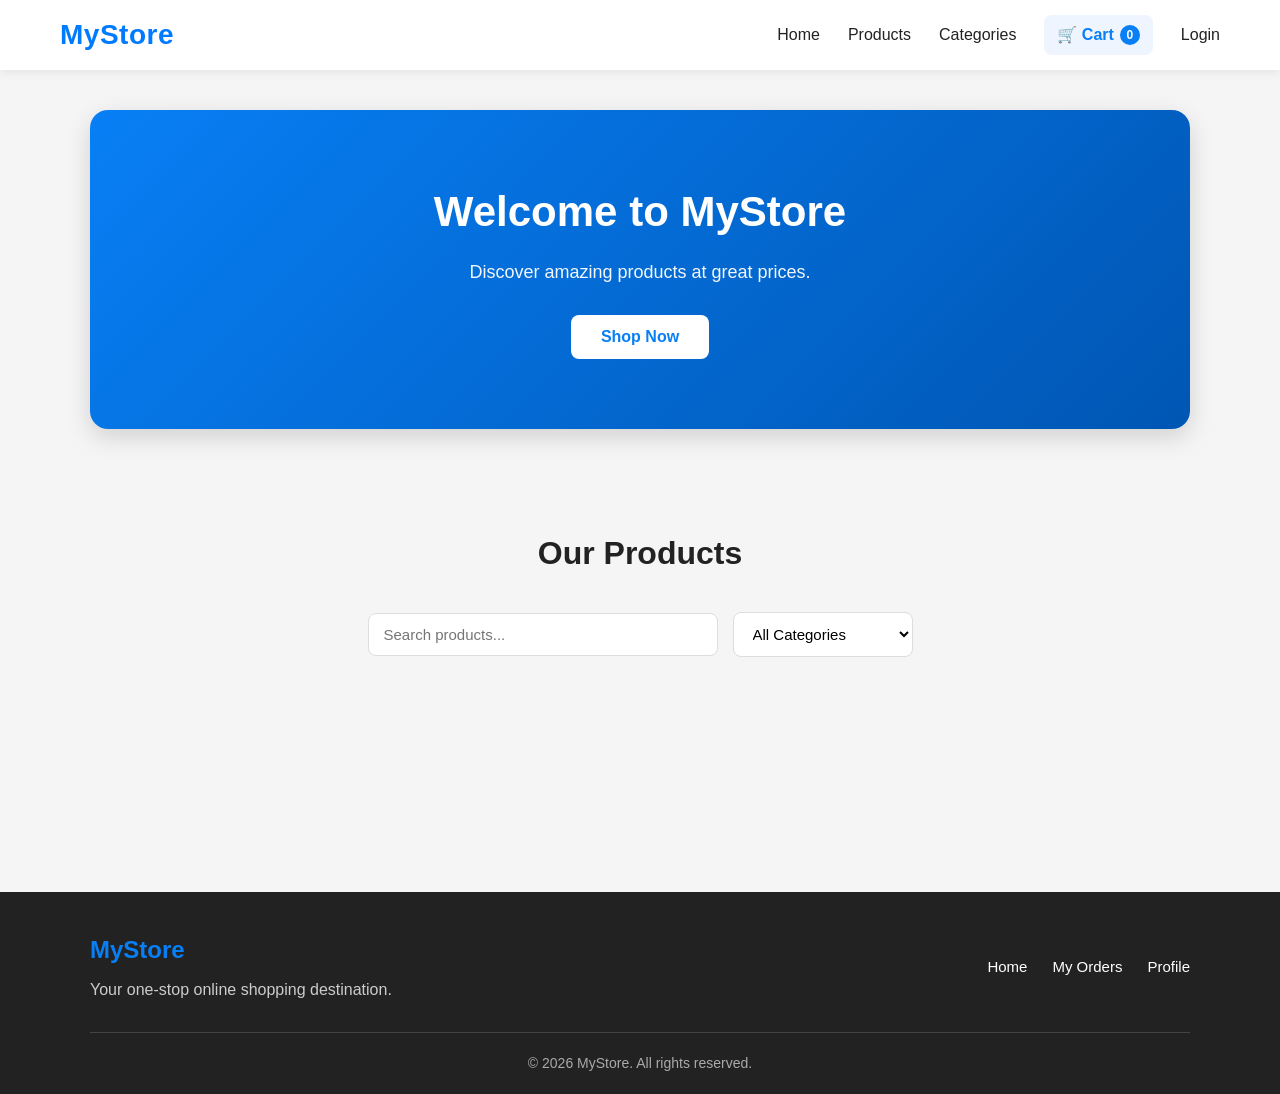
<file: frontend/index.html>
<!DOCTYPE html>
<html lang="en">

<head>
    <meta charset="UTF-8">
    <meta name="viewport" content="width=device-width, initial-scale=1.0">

    <title>My E-Commerce Store</title>

    <link rel="stylesheet" href="css/style.css">
    <link rel="icon" type="image/svg+xml" href="favicon.svg">
</head>

<body>

    <header class="navbar">

        <div class="logo">
            MyStore
        </div>

        <nav>
    <a href="index.html">Home</a>
    <a href="#products">Products</a>
    <a href="#products">Categories</a>

    <a href="cart.html" class="cart-link">
    🛒 Cart <span id="cart-count">0</span>
</a>

    <span id="user-menu">
        <a href="login.html">Login</a>
    </span>
</nav>

    </header>


    <main>

        <section class="hero">

            <h1>Welcome to MyStore</h1>

            <p>
                Discover amazing products at great prices.
            </p>

            <button onclick="document.getElementById('products').scrollIntoView({ behavior: 'smooth' })">
    Shop Now
</button>

        </section>


        <section class="products-section" id="products">

            <h2>Our Products</h2>

            <div class="product-controls">

                <input
                    type="text"
                    id="search-input"
                    placeholder="Search products..."
                >

                <select id="category-filter">
                    <option value="all">All Categories</option>
                </select>

            </div>

            <div id="product-container" class="product-container">

                <!-- Products will appear here using JavaScript -->

            </div>

        </section>

    </main>

<footer class="site-footer">
    <div class="footer-content">
        <div class="footer-brand">
            <h2>MyStore</h2>
            <p>Your one-stop online shopping destination.</p>
        </div>

        <div class="footer-links">
            <a href="index.html">Home</a>
            <a href="orders.html">My Orders</a>
            <a href="profile.html">Profile</a>
        </div>
    </div>

    <div class="footer-bottom">
        <p>&copy; 2026 MyStore. All rights reserved.</p>
    </div>
</footer>
    <script src="js/app.js"></script>

</body>

</html>
</file>
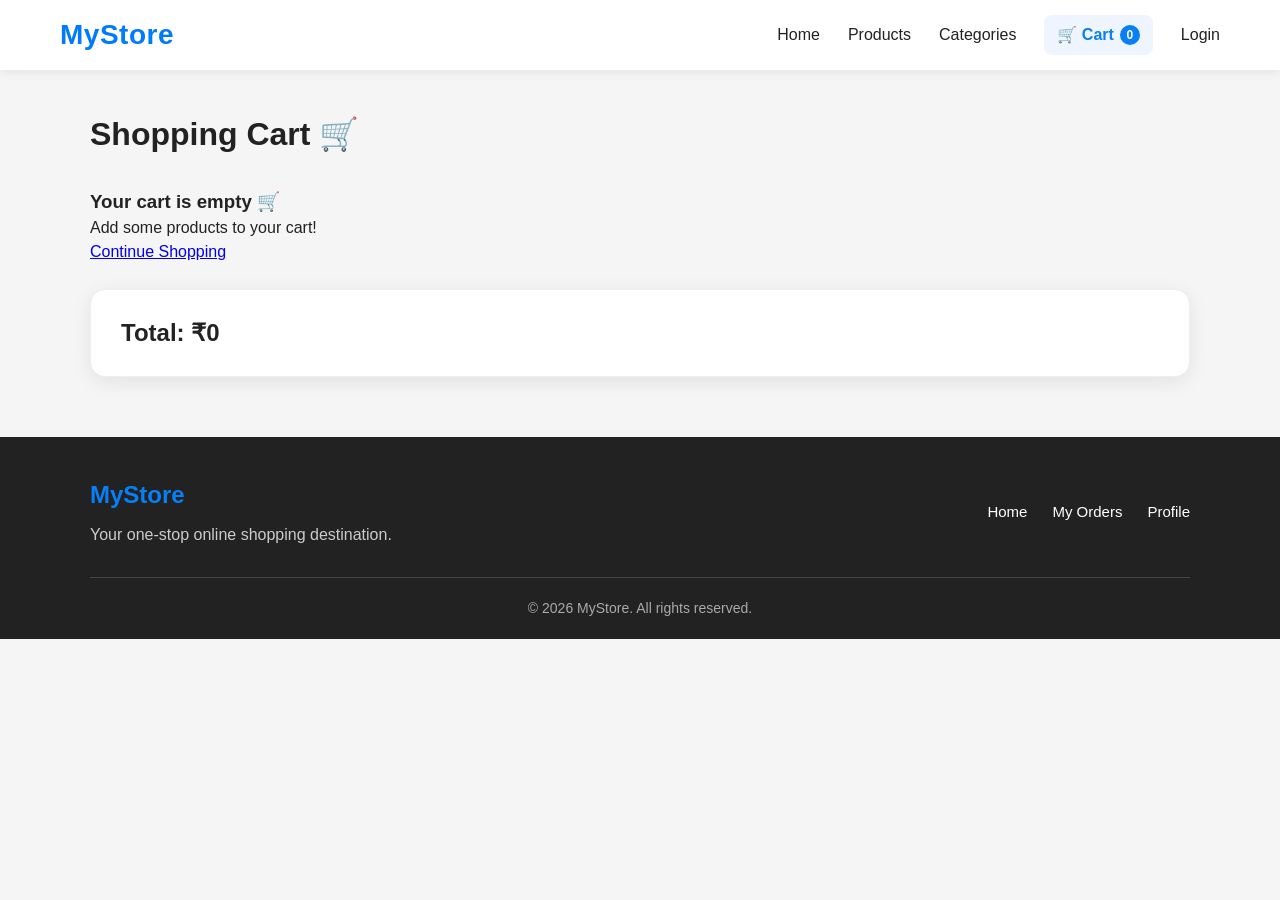
<file: frontend/cart.html>
<!DOCTYPE html>
<html lang="en">

<head>
    <meta charset="UTF-8">
    <meta name="viewport" content="width=device-width, initial-scale=1.0">

    <title>Shopping Cart - MyStore</title>

    <link rel="stylesheet" href="css/style.css">
    <link rel="icon" type="image/svg+xml" href="favicon.svg">
</head>

<body>

    <header class="navbar">

        <div class="logo">
            MyStore
        </div>

        <nav>
            <a href="index.html">Home</a>

            <a href="index.html#products">Products</a>

            <a href="index.html#products">Categories</a>

            <a href="cart.html" class="cart-link">
                🛒 Cart <span id="cart-count">0</span>
            </a>

            <span id="user-menu">
                <a href="login.html">Login</a>
            </span>
        </nav>

    </header>


    <main class="cart-container">

        <h2>Shopping Cart 🛒</h2>

        <div id="cart-items">
            Loading cart...
        </div>

        <div id="cart-summary">

            <h3>Total: ₹0</h3>

            <button id="checkout-btn">
                Proceed to Checkout
            </button>

        </div>

    </main>


    <footer class="site-footer">

        <div class="footer-content">

            <div class="footer-brand">
                <h2>MyStore</h2>
                <p>Your one-stop online shopping destination.</p>
            </div>

            <div class="footer-links">
                <a href="index.html">Home</a>
                <a href="orders.html">My Orders</a>
                <a href="profile.html">Profile</a>
            </div>

        </div>

        <div class="footer-bottom">
            <p>&copy; 2026 MyStore. All rights reserved.</p>
        </div>

    </footer>


    <script src="js/cart.js"></script>

</body>

</html>
</file>
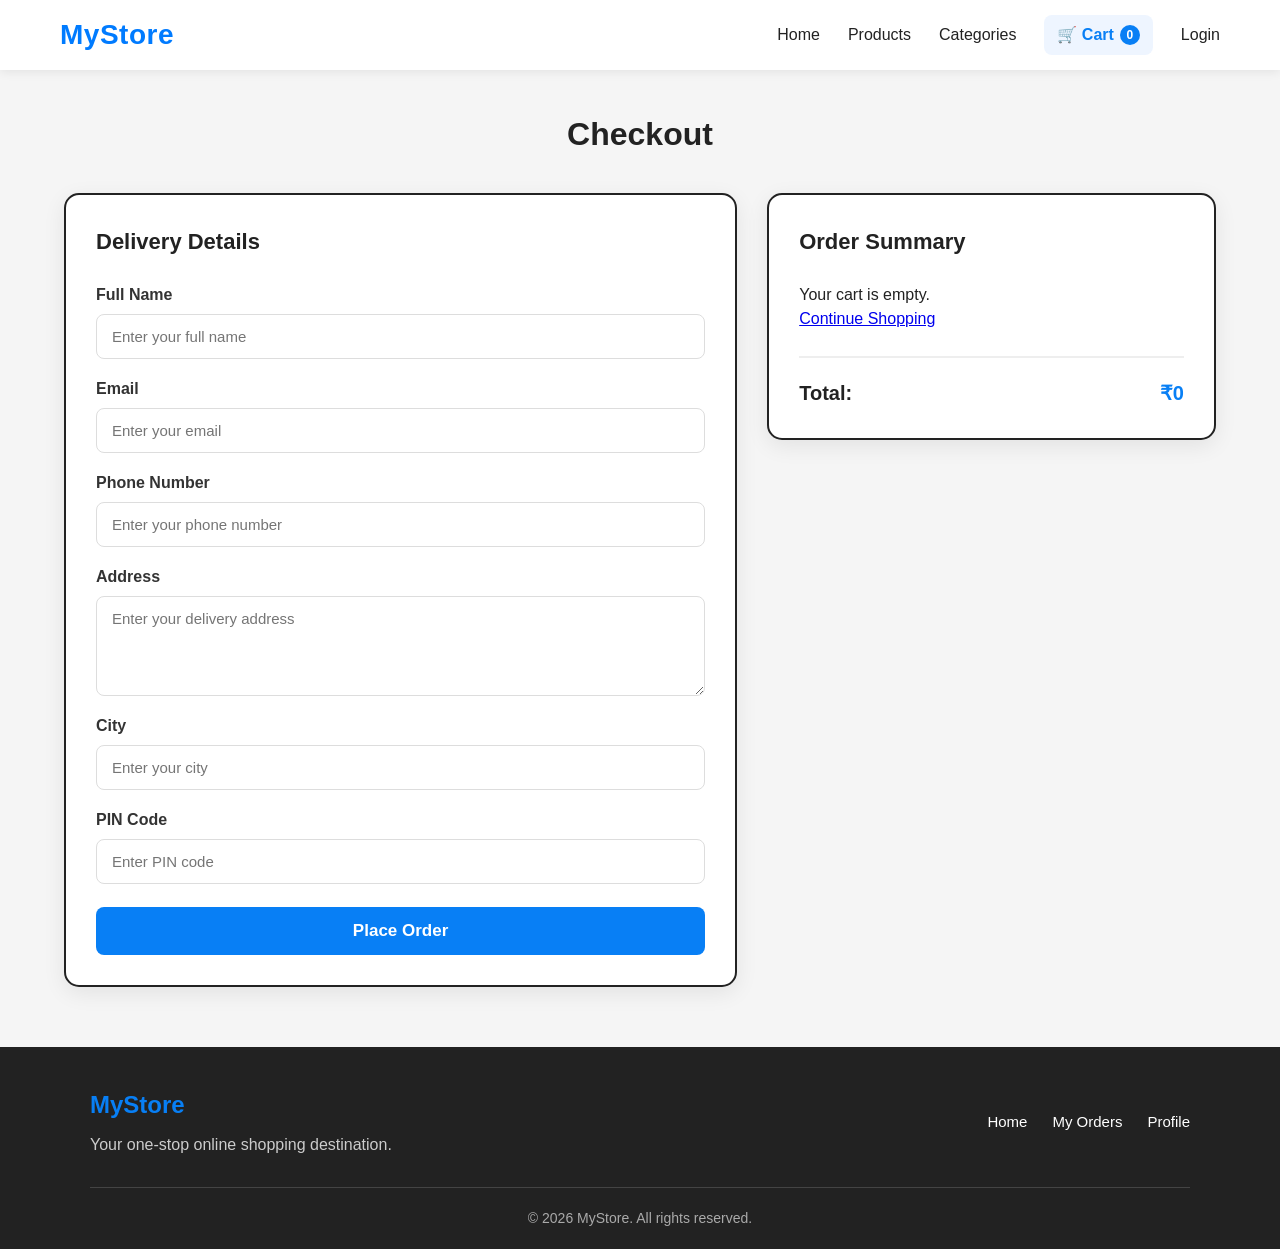
<file: frontend/checkout.html>
<!DOCTYPE html>
<html lang="en">

<head>
    <meta charset="UTF-8">
    <meta name="viewport" content="width=device-width, initial-scale=1.0">

    <title>Checkout - MyStore</title>

    <link rel="stylesheet" href="css/style.css">
    <link rel="icon" type="image/svg+xml" href="favicon.svg">
</head>

<body>

    <header class="navbar">

        <div class="logo">
            MyStore
        </div>

        <nav>
            <a href="index.html">Home</a>

            <a href="index.html#products">Products</a>

            <a href="index.html#products">Categories</a>

            <a href="cart.html" class="cart-link">
                🛒 Cart <span id="cart-count">0</span>
            </a>

            <span id="user-menu">
                <a href="login.html">Login</a>
            </span>
        </nav>

    </header>


    <main class="checkout-container">

        <h1>Checkout</h1>

        <div class="checkout-layout">

            <!-- Customer Details -->

            <section class="checkout-form">

                <h2>Delivery Details</h2>

                <form id="checkout-form">

                    <label for="name">
                        Full Name
                    </label>

                    <input
                        type="text"
                        id="name"
                        placeholder="Enter your full name"
                        required
                    >


                    <label for="email">
                        Email
                    </label>

                    <input
                        type="email"
                        id="email"
                        placeholder="Enter your email"
                        required
                    >


                    <label for="phone">
                        Phone Number
                    </label>

                    <input
                        type="tel"
                        id="phone"
                        placeholder="Enter your phone number"
                        required
                    >


                    <label for="address">
                        Address
                    </label>

                    <textarea
                        id="address"
                        placeholder="Enter your delivery address"
                        required
                    ></textarea>


                    <label for="city">
                        City
                    </label>

                    <input
                        type="text"
                        id="city"
                        placeholder="Enter your city"
                        required
                    >


                    <label for="pincode">
                        PIN Code
                    </label>

                    <input
                        type="text"
                        id="pincode"
                        placeholder="Enter PIN code"
                        required
                    >


                    <button type="submit" class="place-order-btn">
                        Place Order
                    </button>

                </form>

            </section>


            <!-- Order Summary -->

            <section class="checkout-summary">

                <h2>Order Summary</h2>

                <div id="checkout-items">
                    Loading...
                </div>

                <div class="checkout-total">

                    <strong>Total:</strong>

                    <strong id="checkout-total">
                        ₹0
                    </strong>

                </div>

            </section>

        </div>

    </main>


    <footer class="site-footer">

        <div class="footer-content">

            <div class="footer-brand">
                <h2>MyStore</h2>
                <p>Your one-stop online shopping destination.</p>
            </div>

            <div class="footer-links">
                <a href="index.html">Home</a>
                <a href="orders.html">My Orders</a>
                <a href="profile.html">Profile</a>
            </div>

        </div>

        <div class="footer-bottom">
            <p>&copy; 2026 MyStore. All rights reserved.</p>
        </div>

    </footer>


    <script src="js/checkout.js"></script>

</body>

</html>
</file>
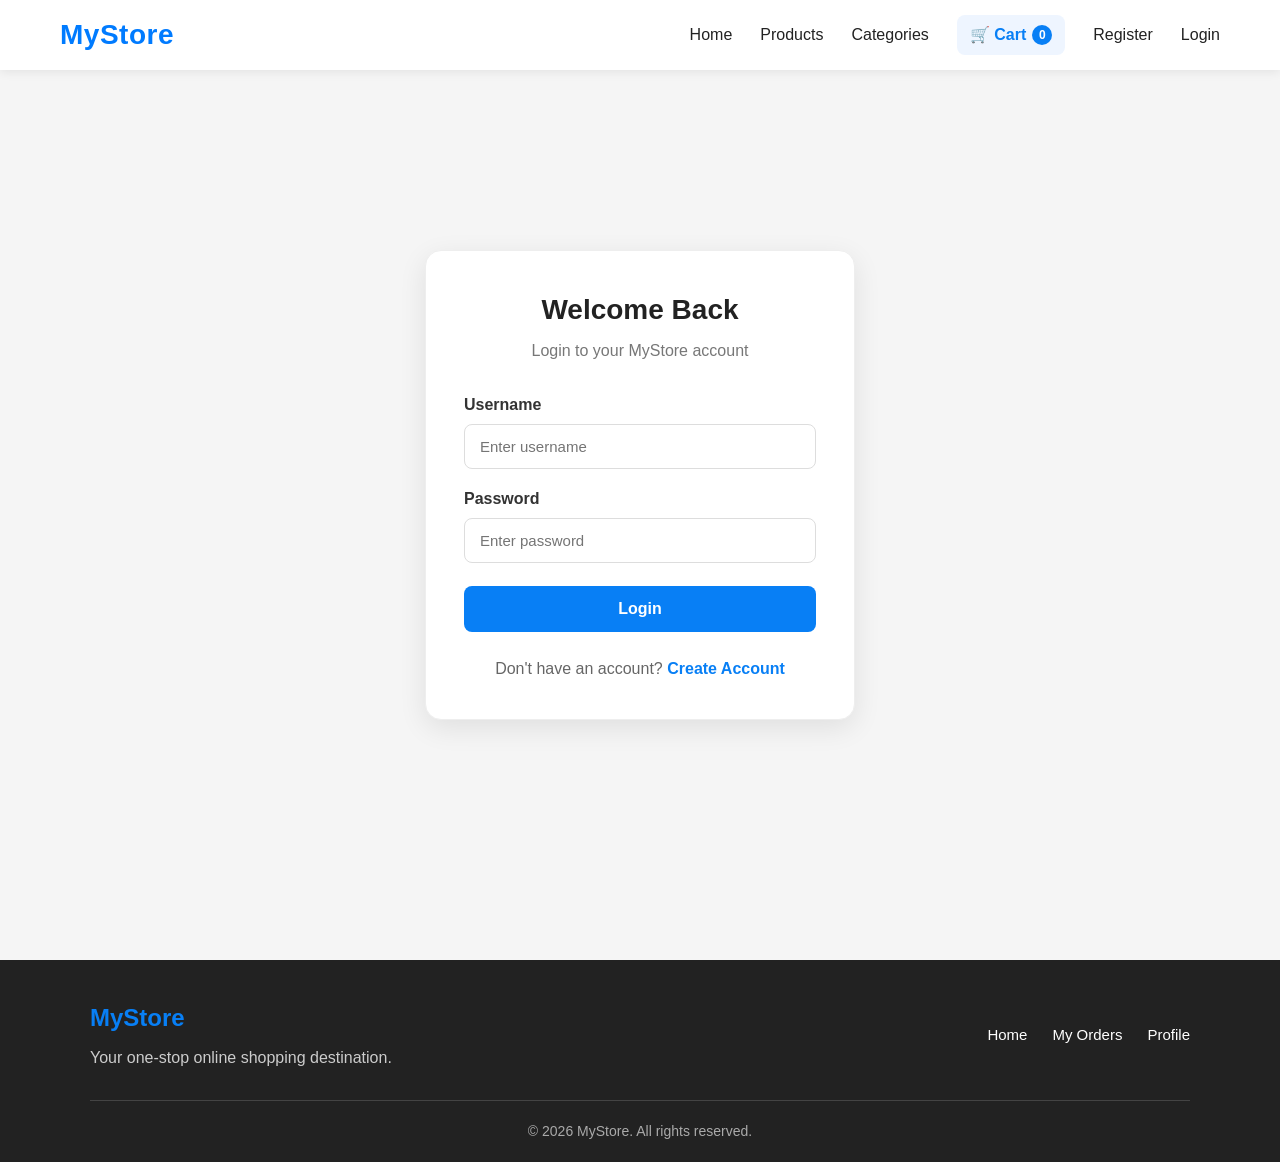
<file: frontend/login.html>
<!DOCTYPE html>
<html lang="en">

<head>
    <meta charset="UTF-8">
    <meta name="viewport" content="width=device-width, initial-scale=1.0">

    <title>Login - MyStore</title>

    <link rel="stylesheet" href="css/style.css">
    <link rel="icon" type="image/svg+xml" href="favicon.svg">
</head>

<body>

    <header class="navbar">

        <div class="logo">
            MyStore
        </div>

        <nav>
            <a href="index.html">Home</a>

            <a href="index.html#products">Products</a>

            <a href="index.html#products">Categories</a>

            <a href="cart.html" class="cart-link">
                🛒 Cart <span id="cart-count">0</span>
            </a>

            <a href="register.html">Register</a>

            <span id="user-menu">
                <a href="login.html">Login</a>
            </span>
        </nav>

    </header>


    <main class="auth-container">

        <div class="auth-box">

            <h1>Welcome Back</h1>

            <p class="auth-subtitle">
                Login to your MyStore account
            </p>


            <form id="login-form">

                <label for="username">
                    Username
                </label>

                <input
                    type="text"
                    id="username"
                    placeholder="Enter username"
                    required
                >


                <label for="password">
                    Password
                </label>

                <input
                    type="password"
                    id="password"
                    placeholder="Enter password"
                    required
                >


                <button
                    type="submit"
                    class="auth-btn"
                >
                    Login
                </button>

            </form>


            <p id="login-message"></p>


            <p class="auth-link">
                Don't have an account?
                <a href="register.html">Create Account</a>
            </p>

        </div>

    </main>


    <footer class="site-footer">

        <div class="footer-content">

            <div class="footer-brand">
                <h2>MyStore</h2>
                <p>Your one-stop online shopping destination.</p>
            </div>

            <div class="footer-links">
                <a href="index.html">Home</a>
                <a href="orders.html">My Orders</a>
                <a href="profile.html">Profile</a>
            </div>

        </div>

        <div class="footer-bottom">
            <p>&copy; 2026 MyStore. All rights reserved.</p>
        </div>

    </footer>


    <script src="js/login.js"></script>

</body>

</html>
</file>
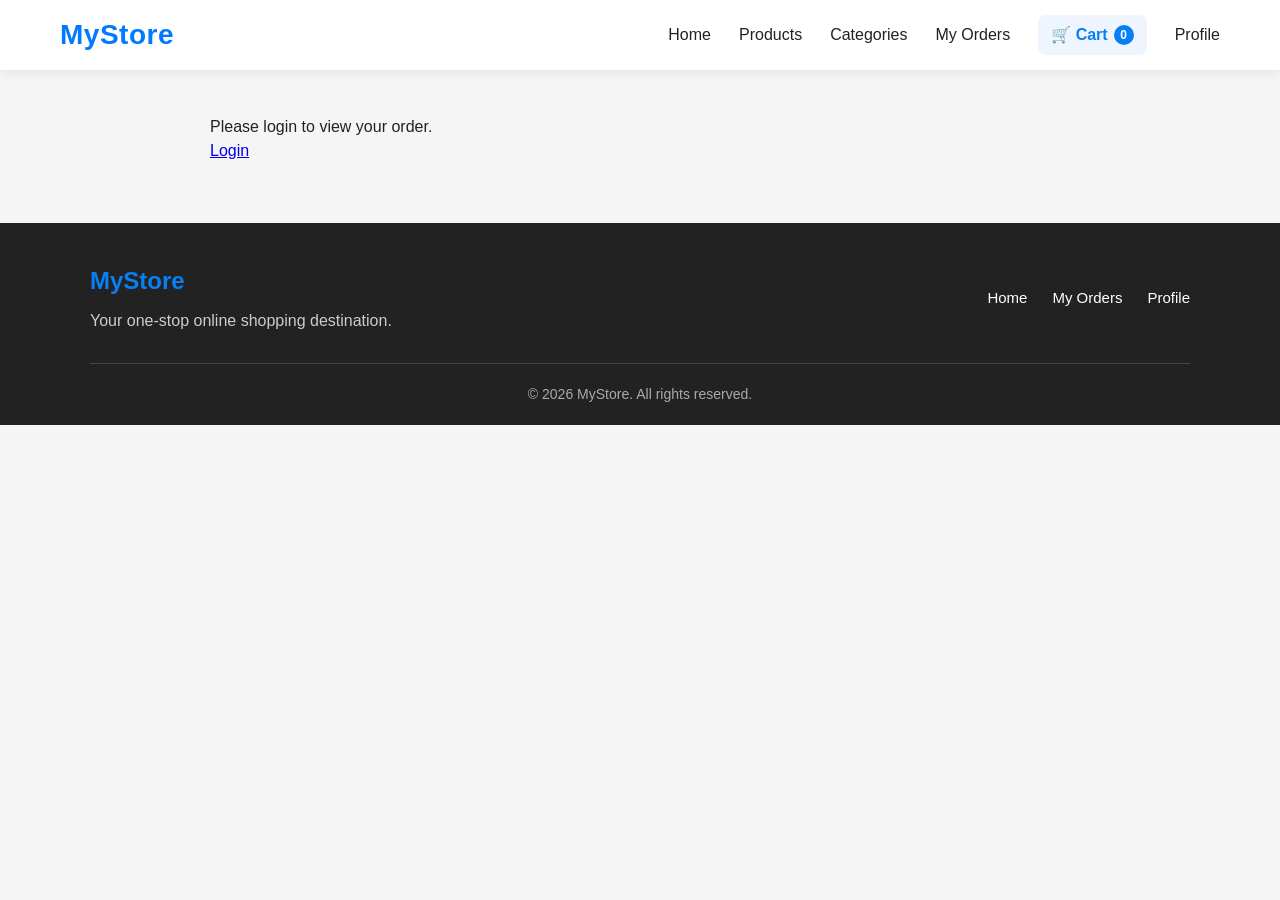
<file: frontend/order-details.html>
<!DOCTYPE html>
<html lang="en">

<head>

    <meta charset="UTF-8">

    <meta name="viewport"
          content="width=device-width, initial-scale=1.0">

    <title>Order Details - MyStore</title>

    <link rel="stylesheet"
          href="css/style.css">

    <link rel="icon"
          type="image/svg+xml"
          href="favicon.svg">

</head>

<body>

    <header class="navbar">

        <div class="logo">
            MyStore
        </div>

        <nav>

            <a href="index.html">
                Home
            </a>

            <a href="index.html#products">
                Products
            </a>

            <a href="index.html#products">
                Categories
            </a>

            <a href="orders.html">
                My Orders
            </a>

            <a href="cart.html" class="cart-link">
                🛒 Cart <span id="cart-count">0</span>
            </a>

            <span id="user-menu">
                <a href="profile.html">
                    Profile
                </a>
            </span>

        </nav>

    </header>


    <main class="order-details-container">

        <div id="order-details">

            <p>
                Loading order details...
            </p>

        </div>

    </main>


    <footer class="site-footer">

        <div class="footer-content">

            <div class="footer-brand">

                <h2>MyStore</h2>

                <p>
                    Your one-stop online shopping destination.
                </p>

            </div>


            <div class="footer-links">

                <a href="index.html">
                    Home
                </a>

                <a href="orders.html">
                    My Orders
                </a>

                <a href="profile.html">
                    Profile
                </a>

            </div>

        </div>


        <div class="footer-bottom">

            <p>
                &copy; 2026 MyStore. All rights reserved.
            </p>

        </div>

    </footer>


    <script src="js/order-details.js"></script>

</body>

</html>
</file>
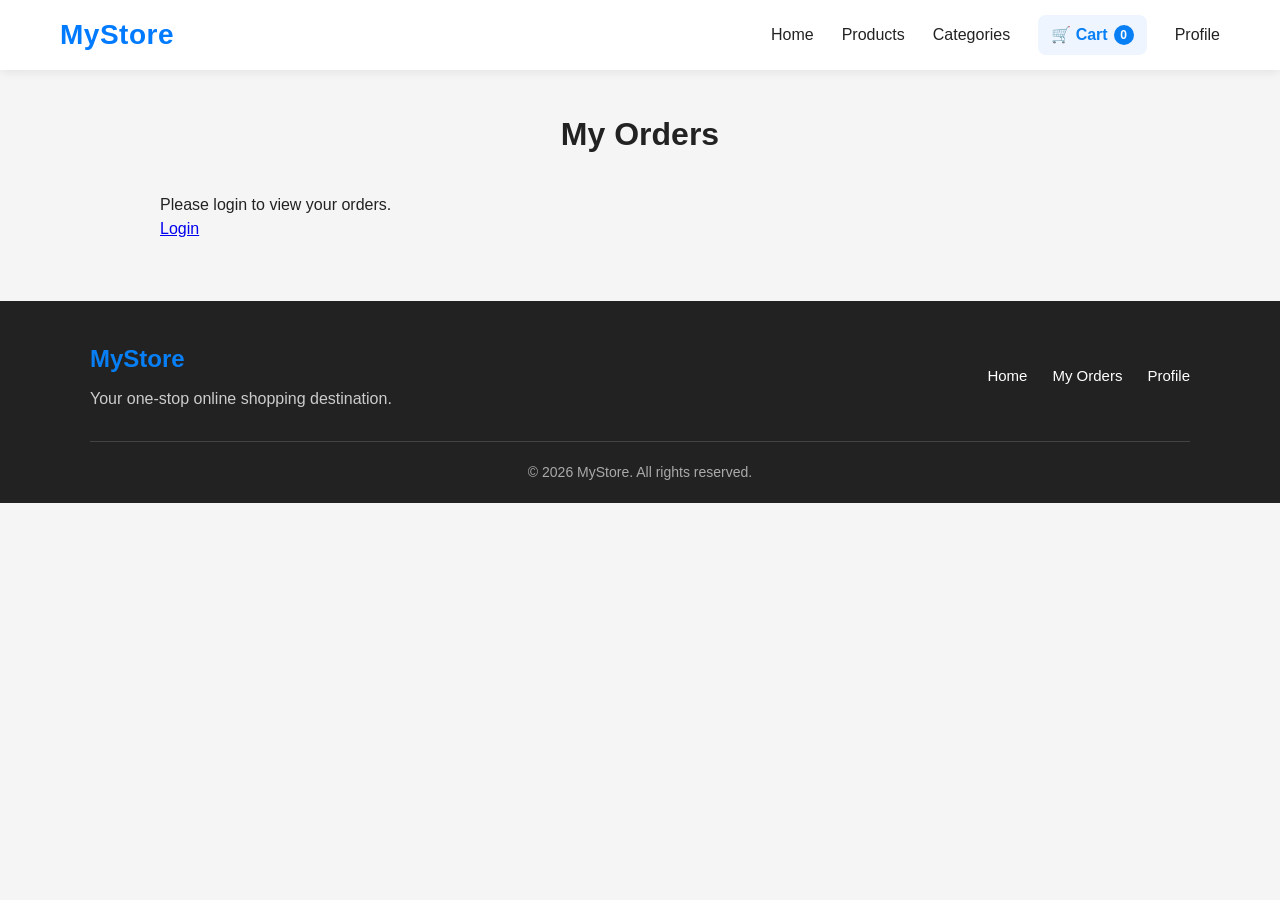
<file: frontend/orders.html>
<!DOCTYPE html>
<html lang="en">

<head>

    <meta charset="UTF-8">

    <meta name="viewport"
          content="width=device-width, initial-scale=1.0">

    <title>My Orders - MyStore</title>

    <link rel="stylesheet"
          href="css/style.css">

    <link rel="icon"
          type="image/svg+xml"
          href="favicon.svg">

</head>

<body>

    <header class="navbar">

        <div class="logo">
            MyStore
        </div>

        <nav>

            <a href="index.html">
                Home
            </a>

            <a href="index.html#products">
                Products
            </a>

            <a href="index.html#products">
                Categories
            </a>

            <a href="cart.html" class="cart-link">
                🛒 Cart <span id="cart-count">0</span>
            </a>

            <span id="user-menu">
                <a href="profile.html">
                    Profile
                </a>
            </span>

        </nav>

    </header>


    <main class="orders-container">

        <h1>
            My Orders
        </h1>

        <div id="orders-list">

            <p>
                Loading orders...
            </p>

        </div>

    </main>


    <footer class="site-footer">

        <div class="footer-content">

            <div class="footer-brand">

                <h2>MyStore</h2>

                <p>
                    Your one-stop online shopping destination.
                </p>

            </div>


            <div class="footer-links">

                <a href="index.html">
                    Home
                </a>

                <a href="orders.html">
                    My Orders
                </a>

                <a href="profile.html">
                    Profile
                </a>

            </div>

        </div>


        <div class="footer-bottom">

            <p>
                &copy; 2026 MyStore. All rights reserved.
            </p>

        </div>

    </footer>


    <script src="js/orders.js"></script>

</body>

</html>
</file>
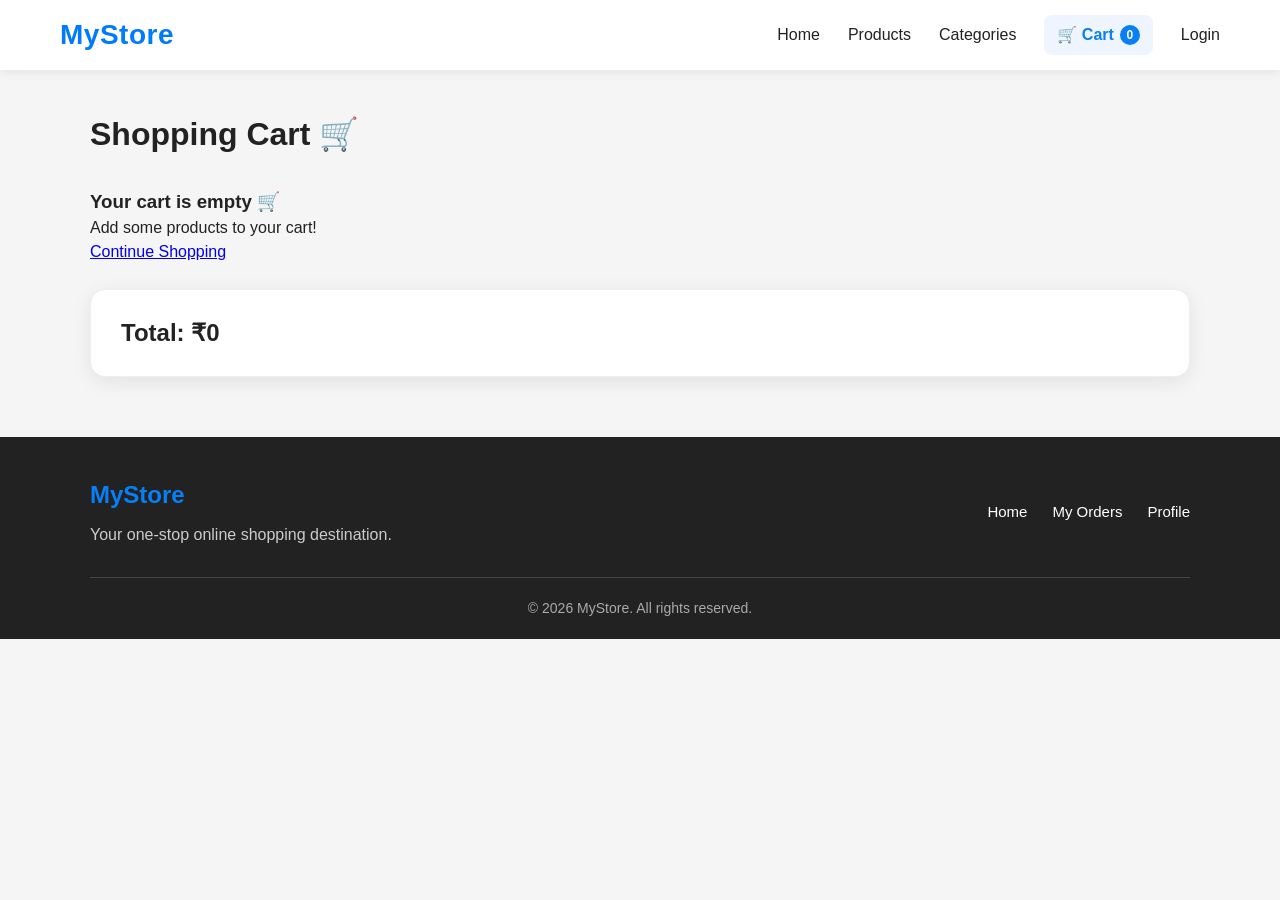
<file: frontend/payment.html>
<!DOCTYPE html>
<html lang="en">

<head>
    <meta charset="UTF-8">
    <meta name="viewport" content="width=device-width, initial-scale=1.0">

    <title>Demo Payment - MyStore</title>

    <link rel="stylesheet" href="css/style.css">
    <link rel="icon" type="image/svg+xml" href="favicon.svg">
</head>

<body>

    <header class="navbar">

        <div class="logo">
            MyStore
        </div>

        <nav>
            <a href="index.html">Home</a>

            <a href="index.html#products">Products</a>

            <a href="index.html#products">Categories</a>

            <a href="cart.html" class="cart-link">
                🛒 Cart <span id="cart-count">0</span>
            </a>

            <a href="orders.html">My Orders</a>

            <span id="user-menu">
                <a href="profile.html">Profile</a>
            </span>
        </nav>

    </header>


    <main class="payment-container">

        <div class="payment-card">

            <h1>Demo Payment</h1>

            <p class="payment-note">
                This is a demo payment for testing purposes.
            </p>


            <div class="payment-amount">

                <span>Amount to Pay</span>

                <strong id="payment-total">
                    ₹0.00
                </strong>

            </div>


            <form id="payment-form">

                <div class="form-group">

                    <label for="card-name">
                        Cardholder Name
                    </label>

                    <input
                        type="text"
                        id="card-name"
                        placeholder="Enter cardholder name"
                        required
                    >

                </div>


                <div class="form-group">

                    <label for="card-number">
                        Demo Card Number
                    </label>

                    <input
                        type="text"
                        id="card-number"
                        placeholder="1234 5678 9012 3456"
                        maxlength="19"
                        required
                    >

                </div>


                <div class="payment-row">

                    <div class="form-group">

                        <label for="expiry">
                            Expiry
                        </label>

                        <input
                            type="text"
                            id="expiry"
                            placeholder="MM/YY"
                            maxlength="5"
                            required
                        >

                    </div>


                    <div class="form-group">

                        <label for="cvv">
                            CVV
                        </label>

                        <input
                            type="password"
                            id="cvv"
                            placeholder="123"
                            maxlength="3"
                            required
                        >

                    </div>

                </div>


                <button
                    type="submit"
                    class="pay-btn"
                >
                    Pay Now
                </button>

            </form>


            <p class="demo-warning">
                Demo only — do not enter real card details.
            </p>

        </div>

    </main>


    <footer class="site-footer">

        <div class="footer-content">

            <div class="footer-brand">
                <h2>MyStore</h2>
                <p>Your one-stop online shopping destination.</p>
            </div>

            <div class="footer-links">
                <a href="index.html">Home</a>
                <a href="orders.html">My Orders</a>
                <a href="profile.html">Profile</a>
            </div>

        </div>

        <div class="footer-bottom">
            <p>&copy; 2026 MyStore. All rights reserved.</p>
        </div>

    </footer>


    <script src="js/payment.js?v=3"></script>

</body>

</html>
</file>
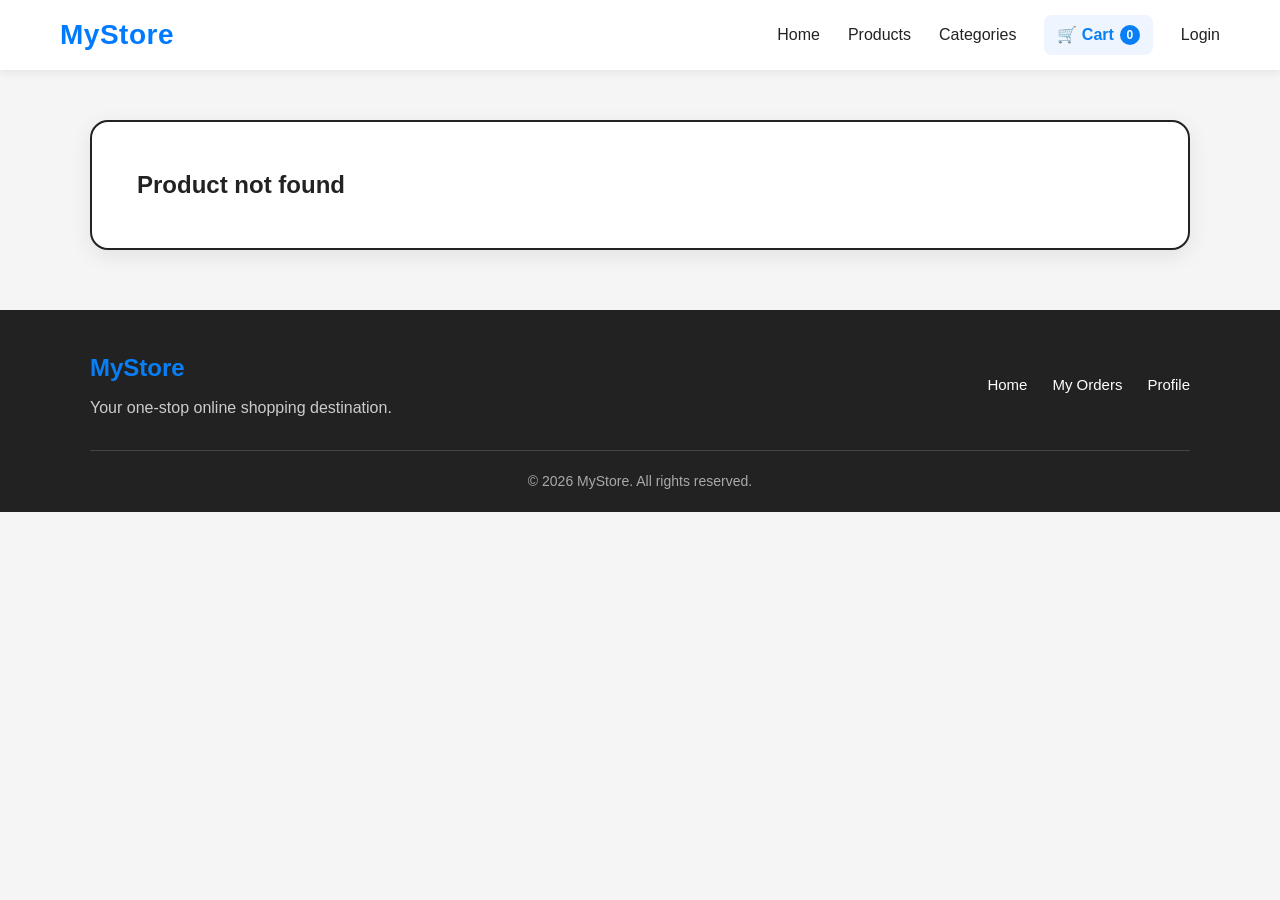
<file: frontend/product.html>
<!DOCTYPE html>
<html lang="en">

<head>
    <meta charset="UTF-8">
    <meta name="viewport" content="width=device-width, initial-scale=1.0">

    <title>Product Details - MyStore</title>

    <link rel="stylesheet" href="css/style.css">
    <link rel="icon" type="image/svg+xml" href="favicon.svg">
</head>

<body>

    <header class="navbar">

        <div class="logo">
            MyStore
        </div>

        <nav>
            <a href="index.html">Home</a>

            <a href="index.html#products">Products</a>

            <a href="index.html#products">Categories</a>

            <a href="cart.html" class="cart-link">
                🛒 Cart <span id="cart-count">0</span>
            </a>

            <span id="user-menu">
                <a href="login.html">Login</a>
            </span>
        </nav>

    </header>


    <main class="product-details-container">

        <div id="product-details">
            Loading product...
        </div>

    </main>


    <footer class="site-footer">

        <div class="footer-content">

            <div class="footer-brand">
                <h2>MyStore</h2>
                <p>Your one-stop online shopping destination.</p>
            </div>

            <div class="footer-links">
                <a href="index.html">Home</a>
                <a href="orders.html">My Orders</a>
                <a href="profile.html">Profile</a>
            </div>

        </div>

        <div class="footer-bottom">
            <p>&copy; 2026 MyStore. All rights reserved.</p>
        </div>

    </footer>


    <script src="js/product.js"></script>

</body>

</html>
</file>
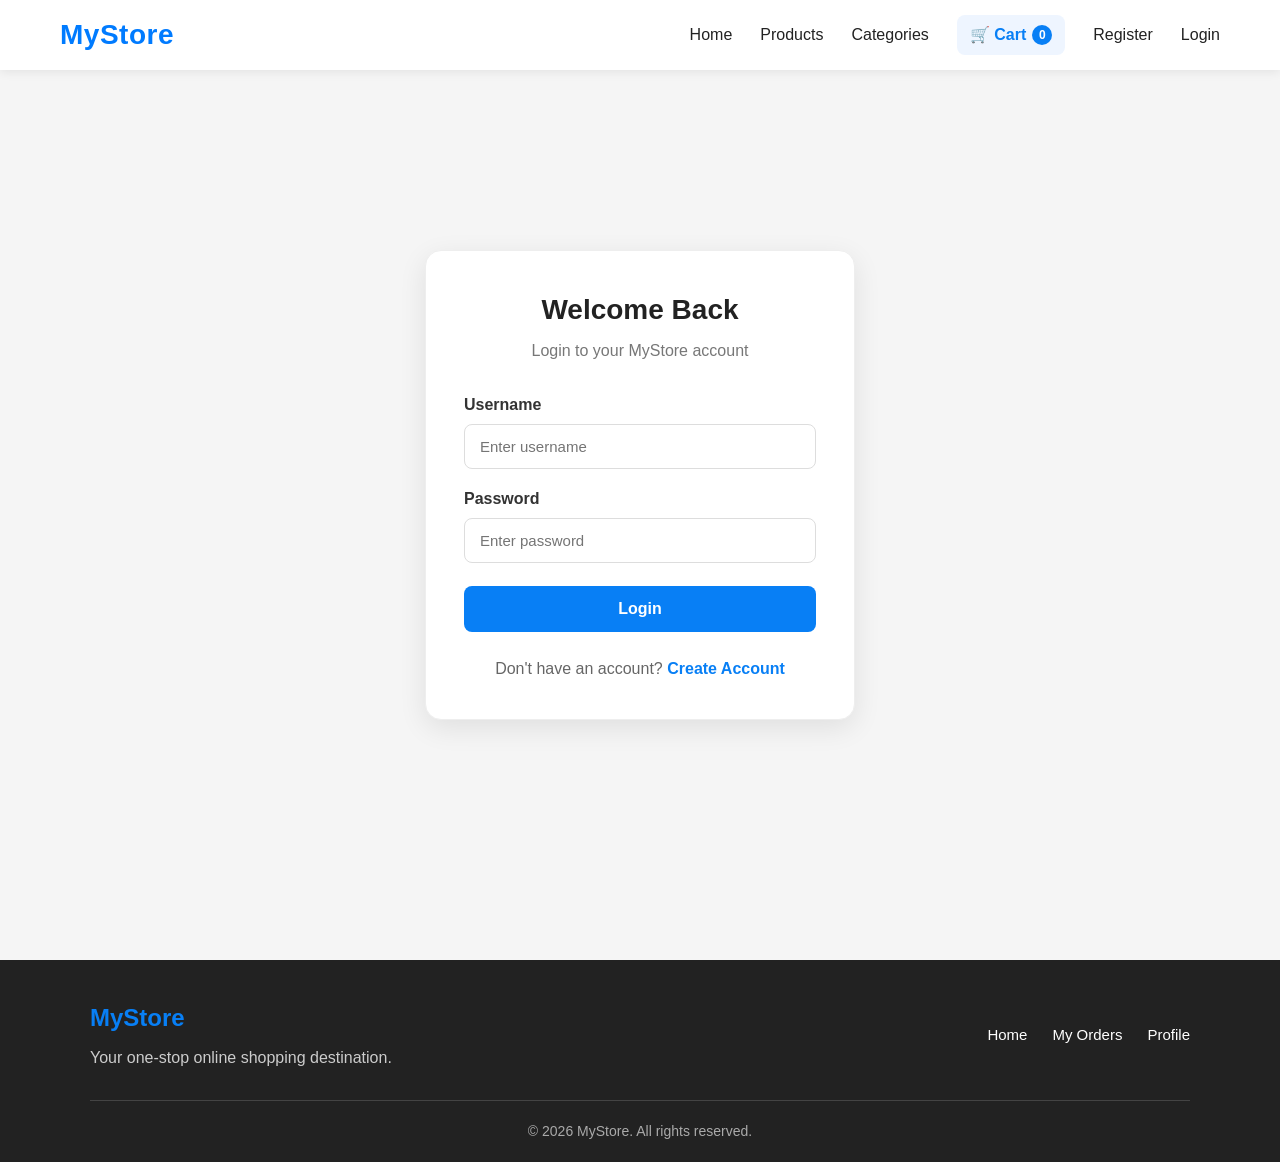
<file: frontend/profile.html>
<!DOCTYPE html>
<html lang="en">

<head>
    <meta charset="UTF-8">
    <meta name="viewport" content="width=device-width, initial-scale=1.0">

    <title>My Profile - MyStore</title>

    <link rel="stylesheet" href="css/style.css">
    <link rel="icon" type="image/svg+xml" href="favicon.svg">
</head>

<body>

    <header class="navbar">

        <div class="logo">
            MyStore
        </div>

        <nav>
            <a href="index.html">Home</a>

            <a href="index.html#products">Products</a>

            <a href="index.html#products">Categories</a>

            <a href="cart.html" class="cart-link">
                🛒 Cart <span id="cart-count">0</span>
            </a>

            <span id="user-menu">
                <a href="profile.html">Profile</a>
            </span>
        </nav>

    </header>


    <main class="auth-container">

        <div class="auth-box">

            <h1>My Profile</h1>

            <p class="auth-subtitle">
                Your MyStore account details
            </p>


            <div class="profile-details">

                <p>
                    <strong>Username:</strong>
                    <span id="profile-username"></span>
                </p>

                <p>
                    <strong>Email:</strong>
                    <span id="profile-email">Not available</span>
                </p>

            </div>


            <button
                class="auth-btn"
                onclick="logout()">
                Logout
            </button>

        </div>

    </main>


    <footer class="site-footer">

        <div class="footer-content">

            <div class="footer-brand">
                <h2>MyStore</h2>
                <p>Your one-stop online shopping destination.</p>
            </div>

            <div class="footer-links">
                <a href="index.html">Home</a>
                <a href="orders.html">My Orders</a>
                <a href="profile.html">Profile</a>
            </div>

        </div>

        <div class="footer-bottom">
            <p>&copy; 2026 MyStore. All rights reserved.</p>
        </div>

    </footer>


    <script src="js/profile.js"></script>

</body>

</html>
</file>
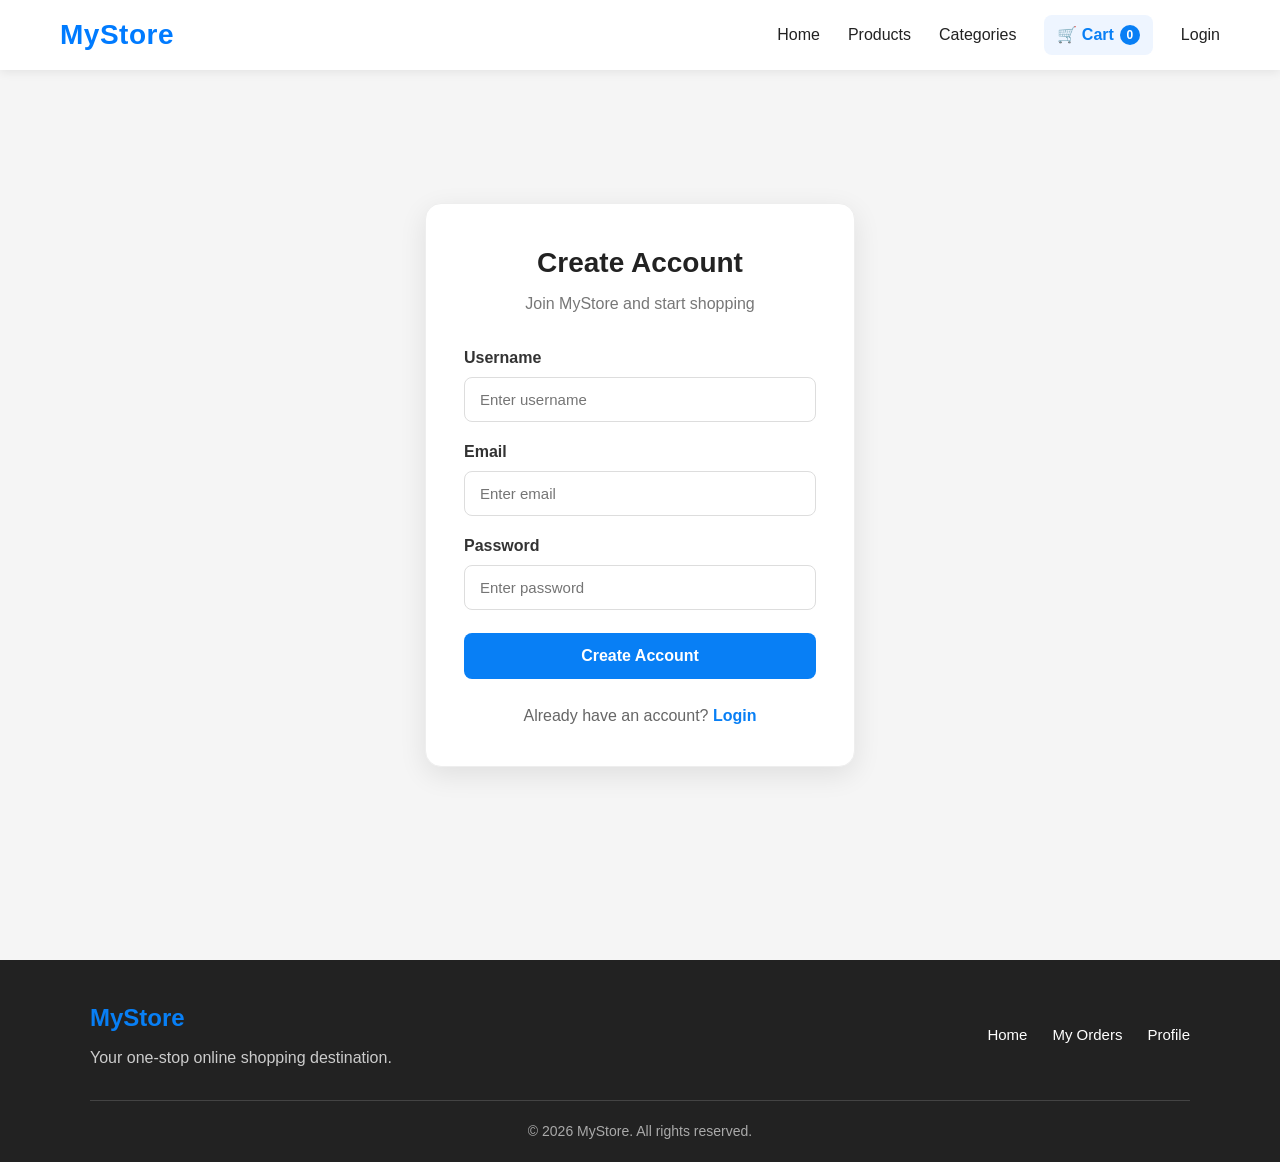
<file: frontend/register.html>
<!DOCTYPE html>
<html lang="en">

<head>
    <meta charset="UTF-8">
    <meta name="viewport" content="width=device-width, initial-scale=1.0">

    <title>Register - MyStore</title>

    <link rel="stylesheet" href="css/style.css">
    <link rel="icon" type="image/svg+xml" href="favicon.svg">
</head>

<body>

    <header class="navbar">

        <div class="logo">
            MyStore
        </div>

        <nav>
            <a href="index.html">Home</a>

            <a href="index.html#products">Products</a>

            <a href="index.html#products">Categories</a>

            <a href="cart.html" class="cart-link">
                🛒 Cart <span id="cart-count">0</span>
            </a>

            <span id="user-menu">
                <a href="login.html">Login</a>
            </span>
        </nav>

    </header>


    <main class="auth-container">

        <div class="auth-box">

            <h1>Create Account</h1>

            <p class="auth-subtitle">
                Join MyStore and start shopping
            </p>


            <form id="register-form">

                <label for="username">
                    Username
                </label>

                <input
                    type="text"
                    id="username"
                    placeholder="Enter username"
                    required
                >


                <label for="email">
                    Email
                </label>

                <input
                    type="email"
                    id="email"
                    placeholder="Enter email"
                    required
                >


                <label for="password">
                    Password
                </label>

                <input
                    type="password"
                    id="password"
                    placeholder="Enter password"
                    required
                >


                <button
                    type="submit"
                    class="auth-btn"
                >
                    Create Account
                </button>

            </form>


            <p id="register-message"></p>


            <p class="auth-link">
                Already have an account?
                <a href="login.html">Login</a>
            </p>

        </div>

    </main>


    <footer class="site-footer">

        <div class="footer-content">

            <div class="footer-brand">
                <h2>MyStore</h2>
                <p>Your one-stop online shopping destination.</p>
            </div>

            <div class="footer-links">
                <a href="index.html">Home</a>
                <a href="orders.html">My Orders</a>
                <a href="profile.html">Profile</a>
            </div>

        </div>

        <div class="footer-bottom">
            <p>&copy; 2026 MyStore. All rights reserved.</p>
        </div>

    </footer>


    <script src="js/register.js"></script>

</body>

</html>
</file>
<file: frontend/css/style.css>
/* =========================================
   GLOBAL
   ========================================= */

* {
    margin: 0;
    padding: 0;
    box-sizing: border-box;
}

html {
    scroll-behavior: smooth;
}

body {
    font-family: Arial, sans-serif;
    background-color: #f5f5f5;
    color: #222;
    line-height: 1.5;
}

button,
input,
textarea,
select {
    font-family: inherit;
}


/* =========================================
   NAVBAR
   ========================================= */

.navbar {
    min-height: 70px;
    background-color: #ffffff;
    display: flex;
    align-items: center;
    justify-content: space-between;
    padding: 0 60px;
    box-shadow: 0 2px 10px rgba(0, 0, 0, 0.08);
    position: sticky;
    top: 0;
    z-index: 1000;
}

.logo {
    font-size: 28px;
    font-weight: 700;
    color: #007bff;
    letter-spacing: 0.5px;
}

.navbar nav {
    display: flex;
    align-items: center;
    gap: 28px;
    flex-wrap: wrap;
    justify-content: center;
}

.navbar a {
    text-decoration: none;
    color: #222;
    font-size: 16px;
    font-weight: 500;
    transition: color 0.2s ease;
}

.navbar a:hover {
    color: #007bff;
}


/* Cart */

.cart-link {
    display: inline-flex;
    align-items: center;
    gap: 6px;
    padding: 8px 13px;
    border-radius: 8px;
    background: #eef5ff;
    color: #087ff5 !important;
    font-weight: 600 !important;
    transition: 0.2s ease;
}

.cart-link:hover {
    background: #087ff5;
    color: white !important;
}

#cart-count {
    min-width: 20px;
    height: 20px;
    padding: 0 5px;
    display: inline-flex;
    align-items: center;
    justify-content: center;
    border-radius: 50%;
    background: #087ff5;
    color: white;
    font-size: 12px;
    font-weight: 700;
}

.cart-link:hover #cart-count {
    background: white;
    color: #087ff5;
}


/* =========================================
   HOME HERO
   ========================================= */

.hero {
    width: 90%;
    max-width: 1100px;
    margin: 40px auto;
    padding: 70px 30px;
    text-align: center;
    background: linear-gradient(135deg, #087ff5, #0056b3);
    color: white;
    border-radius: 18px;
    box-shadow: 0 8px 25px rgba(0, 0, 0, 0.15);
}

.hero h1 {
    margin-bottom: 15px;
    font-size: 42px;
    font-weight: 700;
}

.hero p {
    max-width: 750px;
    margin: 0 auto 28px;
    font-size: 18px;
    line-height: 1.6;
    opacity: 0.95;
}

.hero button {
    padding: 13px 30px;
    border: none;
    border-radius: 8px;
    background: white;
    color: #087ff5;
    font-size: 16px;
    font-weight: 700;
    cursor: pointer;
    transition: 0.2s ease;
}

.hero button:hover {
    transform: translateY(-2px);
    box-shadow: 0 5px 15px rgba(0, 0, 0, 0.2);
}


/* =========================================
   PRODUCTS SECTION
   ========================================= */

.products-section {
    max-width: 1200px;
    margin: 0 auto;
    padding: 60px 30px;
}

.products-section h2 {
    text-align: center;
    font-size: 32px;
    margin-bottom: 35px;
    color: #222;
    font-weight: 700;
}


/* =========================================
   PRODUCT CONTROLS
   ========================================= */

.product-controls {
    width: 90%;
    max-width: 1200px;
    margin: 20px auto 35px;
    display: flex;
    justify-content: center;
    align-items: center;
    gap: 15px;
}

.product-controls input,
.product-controls select,
#search-input,
#category-filter {
    padding: 12px 15px;
    border: 1px solid #ddd;
    border-radius: 8px;
    font-size: 15px;
    outline: none;
    background: white;
    transition: 0.2s ease;
}

.product-controls input,
#search-input {
    width: 350px;
}

.product-controls select,
#category-filter {
    min-width: 180px;
    cursor: pointer;
}

.product-controls input:focus,
.product-controls select:focus,
#search-input:focus,
#category-filter:focus {
    border-color: #087ff5;
    box-shadow: 0 0 0 3px rgba(8, 127, 245, 0.1);
}


/* =========================================
   SEARCH BAR & CATEGORY BUTTONS
   ========================================= */

.search-bar {
    width: 100%;
    max-width: 500px;
    padding: 12px 16px;
    border: 1px solid #ddd;
    border-radius: 8px;
    font-size: 16px;
    outline: none;
    transition: 0.2s ease;
}

.search-bar:focus {
    border-color: #007bff;
    box-shadow: 0 0 0 3px rgba(0, 123, 255, 0.12);
}

.category-buttons {
    display: flex;
    flex-wrap: wrap;
    justify-content: center;
    gap: 10px;
    margin: 20px 0;
}

.category-buttons button {
    padding: 9px 16px;
    border: 1px solid #007bff;
    border-radius: 20px;
    background-color: white;
    color: #007bff;
    cursor: pointer;
    font-size: 14px;
    transition: 0.2s ease;
}

.category-buttons button:hover {
    background-color: #007bff;
    color: white;
}


/* =========================================
   PRODUCT GRID
   ========================================= */

.product-container {
    width: 90%;
    max-width: 1200px;
    margin: 0 auto;
    padding: 20px 0 60px;
    display: grid;
    grid-template-columns: repeat(4, 1fr);
    gap: 25px;
}


/* =========================================
   PRODUCT CARD
   ========================================= */

.product-card {
    background: #ffffff;
    border-radius: 14px;
    padding: 20px;
    box-shadow: 0 4px 15px rgba(0, 0, 0, 0.08);
    transition:
        transform 0.25s ease,
        box-shadow 0.25s ease;
    overflow: hidden;
}

.product-card:hover {
    transform: translateY(-5px);
    box-shadow: 0 8px 25px rgba(0, 0, 0, 0.15);
}

.product-image {
    width: 100%;
    height: 220px;
    display: flex;
    align-items: center;
    justify-content: center;
    background: #f5f5f5;
    border-radius: 10px;
    overflow: hidden;
    margin-bottom: 15px;
}

.product-image img,
.product-card img {
    width: 100%;
    height: 100%;
    object-fit: contain;
}

.product-card img {
    height: 220px;
    display: block;
    margin-bottom: 15px;
    border-radius: 10px;
    background-color: #f8f9fa;
}

.no-image {
    color: #888;
    font-size: 15px;
}


/* Product Text */

.product-card h3 {
    margin: 8px 0;
    font-size: 18px;
    color: #222;
}

.product-card p {
    color: #666;
    margin-bottom: 10px;
    line-height: 1.5;
}

.product-price {
    margin: 12px 0 15px;
    font-size: 21px;
    font-weight: bold;
    color: #087ff5;
}


/* Product Button */

.product-card button {
    width: 100%;
    padding: 12px;
    border: none;
    border-radius: 7px;
    background: #087ff5;
    color: white;
    font-size: 15px;
    font-weight: 600;
    cursor: pointer;
    transition:
        background-color 0.2s ease,
        transform 0.2s ease;
}

.product-card button:hover {
    background: #0668c9;
    transform: translateY(-1px);
}


/* =========================================
   PRODUCT DETAILS
   ========================================= */

.product-details-container {
    width: 90%;
    max-width: 1100px;
    margin: 50px auto;
}

#product-details {
    display: grid;
    grid-template-columns: 1fr 1fr;
    gap: 60px;
    align-items: center;
    background: #ffffff;
    padding: 45px;
    border: 2px solid #222222;
    border-radius: 18px;
    box-shadow: 0 6px 22px rgba(0, 0, 0, 0.08);
}

.details-image {
    width: 100%;
    height: 450px;
    display: flex;
    justify-content: center;
    align-items: center;
    background: #f7f8fa;
    border-radius: 15px;
    overflow: hidden;
}

.details-image img {
    width: 100%;
    height: 100%;
    object-fit: contain;
    padding: 25px;
}

.details-image .no-image {
    font-size: 20px;
    color: #888;
}

.details-info {
    padding: 10px;
}

.details-info h2 {
    font-size: 36px;
    margin-bottom: 20px;
    color: #222;
}

.details-price {
    font-size: 32px;
    font-weight: bold;
    color: #087ff5;
    margin-bottom: 25px;
}

.details-info p {
    font-size: 17px;
    line-height: 1.7;
    color: #555;
    margin-bottom: 20px;
}

.details-info p strong {
    color: #222;
}

.add-cart-btn {
    margin-top: 15px;
    padding: 15px 35px;
    border: none;
    border-radius: 10px;
    background: #087ff5;
    color: white;
    font-size: 17px;
    font-weight: bold;
    cursor: pointer;
    transition: 0.2s ease;
}

.add-cart-btn:hover {
    background: #0668c9;
    transform: translateY(-2px);
    box-shadow: 0 5px 12px rgba(8, 127, 245, 0.2);
}


/* Fallback */

.product-details {
    display: flex;
    align-items: center;
    justify-content: center;
    gap: 55px;
    max-width: 1100px;
    margin: 50px auto;
    padding: 35px;
    background: #ffffff;
    border: 2px solid #222222;
    border-radius: 16px;
    box-shadow: 0 6px 22px rgba(0, 0, 0, 0.08);
}

.product-details img {
    width: 420px;
    height: 420px;
    object-fit: contain;
    border-radius: 12px;
    background-color: #f8f9fa;
    padding: 15px;
}

.product-details h1,
.product-details h2,
.product-details h3 {
    margin-top: 0;
    margin-bottom: 15px;
    color: #222222;
}

.product-details p {
    color: #666666;
    line-height: 1.7;
    margin-bottom: 15px;
}

.product-details .product-price {
    font-size: 27px;
    color: #087ff5;
    font-weight: 700;
    margin-bottom: 20px;
}

.product-details button {
    padding: 13px 28px;
    border: none;
    border-radius: 8px;
    background: #087ff5;
    color: white;
    font-size: 16px;
    font-weight: 600;
    cursor: pointer;
    transition: 0.2s ease;
}

.product-details button:hover {
    background: #0668c9;
    transform: translateY(-2px);
}


/* =========================================
   SHOPPING CART
   ========================================= */

.cart-container {
    width: 90%;
    max-width: 1100px;
    margin: 40px auto;
}

.cart-container > h2 {
    font-size: 32px;
    margin-bottom: 30px;
    color: #222;
}

.cart-item {
    display: grid;
    grid-template-columns: 120px 1fr auto auto;
    align-items: center;
    gap: 25px;
    background: #ffffff;
    padding: 20px;
    margin-bottom: 20px;
    border-radius: 15px;
    border: 2px solid #222222;
    box-shadow: 0 5px 20px rgba(0, 0, 0, 0.08);
    transition: 0.2s ease;
}

.cart-item:hover {
    transform: translateY(-3px);
    box-shadow: 0 8px 25px rgba(0, 0, 0, 0.15);
}

.cart-item-image {
    width: 120px;
    height: 120px;
    display: flex;
    align-items: center;
    justify-content: center;
    background: #f7f8fa;
    border-radius: 12px;
    overflow: hidden;
}

.cart-item-image img {
    width: 100%;
    height: 100%;
    object-fit: contain;
    padding: 10px;
}

.cart-item-info h3 {
    margin: 0 0 10px;
    font-size: 20px;
    color: #222;
}

.cart-item-info p {
    margin: 6px 0;
    color: #666;
}

.cart-item-price {
    font-weight: bold;
    color: #087ff5 !important;
}


/* Quantity */

.quantity-controls {
    display: flex;
    align-items: center;
    gap: 12px;
}

.quantity-controls button {
    width: 35px;
    height: 35px;
    border: none;
    border-radius: 8px;
    background: #eef5ff;
    color: #087ff5;
    font-size: 20px;
    cursor: pointer;
    transition: 0.2s;
}

.quantity-controls button:hover {
    background: #087ff5;
    color: white;
}

.quantity-controls span {
    min-width: 25px;
    text-align: center;
    font-weight: bold;
}

.cart-item-total {
    display: flex;
    flex-direction: column;
    align-items: flex-end;
    gap: 12px;
}

.cart-item-total strong {
    font-size: 18px;
    color: #222;
}

.remove-btn {
    border: none;
    background: transparent;
    color: #e53935;
    cursor: pointer;
    font-size: 14px;
}

.remove-btn:hover {
    text-decoration: underline;
}


/* Cart Summary */

#cart-summary {
    display: flex;
    justify-content: space-between;
    align-items: center;
    gap: 25px;
    background: white;
    padding: 25px 30px;
    margin-top: 25px;
    border-radius: 15px;
    box-shadow: 0 5px 20px rgba(0, 0, 0, 0.08);
    border: 1px solid #eeeeee;
}

#cart-summary h3 {
    margin: 0;
    font-size: 24px;
    color: #222;
}

#checkout-btn {
    padding: 14px 28px;
    border: none;
    border-radius: 9px;
    background: #087ff5;
    color: white;
    font-size: 16px;
    font-weight: bold;
    cursor: pointer;
    transition: 0.2s ease;
}

#checkout-btn:hover {
    background: #0668c9;
    transform: translateY(-2px);
}


/* =========================================
   CHECKOUT
   ========================================= */

.checkout-container {
    width: 90%;
    max-width: 1200px;
    margin: 40px auto;
}

.checkout-container h1 {
    text-align: center;
    margin-bottom: 35px;
    font-size: 32px;
    color: #222;
}

.checkout-layout {
    display: grid;
    grid-template-columns: 1.5fr 1fr;
    gap: 30px;
    align-items: start;
}

.checkout-form,
.checkout-summary {
    background: #ffffff;
    padding: 30px;
    border-radius: 15px;
    border: 2px solid #222222;
    box-shadow: 0 6px 22px rgba(0, 0, 0, 0.08);
}

.checkout-form h2,
.checkout-summary h2 {
    margin-bottom: 25px;
    color: #222;
    font-size: 22px;
}

.checkout-form form {
    display: flex;
    flex-direction: column;
}

.checkout-form label {
    margin-bottom: 7px;
    font-weight: 600;
    color: #333;
}

.checkout-form input,
.checkout-form textarea {
    width: 100%;
    padding: 13px 15px;
    margin-bottom: 18px;
    border: 1px solid #ddd;
    border-radius: 8px;
    font-size: 15px;
    outline: none;
}

.checkout-form textarea {
    min-height: 100px;
    resize: vertical;
}

.checkout-form input:focus,
.checkout-form textarea:focus {
    border-color: #087ff5;
    box-shadow: 0 0 0 2px rgba(8, 127, 245, 0.1);
}

.place-order-btn {
    width: 100%;
    padding: 14px;
    margin-top: 5px;
    border: none;
    border-radius: 8px;
    background: #087ff5;
    color: white;
    font-size: 17px;
    font-weight: 600;
    cursor: pointer;
}

.place-order-btn:hover {
    background: #0669cc;
    transform: translateY(-1px);
}

.checkout-summary {
    position: sticky;
    top: 90px;
}

.checkout-item {
    display: flex;
    justify-content: space-between;
    align-items: center;
    gap: 15px;
    padding: 15px 0;
    border-bottom: 1px solid #eee;
}

.checkout-item strong {
    color: #222;
}

.checkout-item p {
    margin: 5px 0 0;
    color: #777;
    font-size: 14px;
}

.checkout-total {
    display: flex;
    justify-content: space-between;
    margin-top: 25px;
    padding-top: 20px;
    border-top: 2px solid #eee;
    font-size: 20px;
}

#checkout-total {
    color: #087ff5;
}


/* =========================================
   AUTHENTICATION
   ========================================= */

.auth-container {
    min-height: calc(100vh - 70px);
    display: flex;
    justify-content: center;
    align-items: center;
    padding: 40px 20px;
}

.auth-box {
    width: 100%;
    max-width: 430px;
    background: white;
    padding: 38px;
    border-radius: 16px;
    border: 1px solid #eeeeee;
    box-shadow: 0 8px 28px rgba(0, 0, 0, 0.09);
}

.auth-box h1 {
    text-align: center;
    margin-bottom: 8px;
    color: #222;
    font-size: 28px;
}

.auth-subtitle {
    text-align: center;
    color: #777;
    margin-bottom: 30px;
}

.auth-box form {
    display: flex;
    flex-direction: column;
}

.auth-box label {
    margin-bottom: 7px;
    font-weight: 600;
    color: #333;
}

.auth-box input {
    width: 100%;
    padding: 13px 15px;
    margin-bottom: 18px;
    border: 1px solid #ddd;
    border-radius: 8px;
    font-size: 15px;
    outline: none;
}

.auth-box input:focus {
    border-color: #087ff5;
    box-shadow: 0 0 0 3px rgba(8, 127, 245, 0.1);
}

.auth-btn {
    width: 100%;
    padding: 14px;
    margin-top: 5px;
    border: none;
    border-radius: 8px;
    background: #087ff5;
    color: white;
    font-size: 16px;
    font-weight: 600;
    cursor: pointer;
}

.auth-btn:hover {
    background: #0669cc;
    transform: translateY(-2px);
}

#register-message,
#login-message {
    text-align: center;
    margin-top: 18px;
    font-weight: 600;
}

.auth-link {
    text-align: center;
    margin-top: 25px;
    color: #666;
}

.auth-link a {
    color: #087ff5;
    font-weight: 600;
    text-decoration: none;
}

.auth-link a:hover {
    color: #0669cc;
    text-decoration: underline;
}


/* =========================================
   MY ORDERS
   ========================================= */

.orders-container {
    max-width: 1000px;
    margin: 40px auto;
    padding: 0 20px;
}

.orders-container h1 {
    text-align: center;
    margin-bottom: 35px;
    font-size: 32px;
    color: #222;
}

.order-card {
    background: #ffffff;
    border: 2px solid #222222;
    border-radius: 15px;
    padding: 25px;
    margin-bottom: 25px;
    box-shadow: 0 5px 20px rgba(0, 0, 0, 0.08);
}

.order-header {
    display: flex;
    justify-content: space-between;
    align-items: center;
    border-bottom: 1px solid #eeeeee;
    padding-bottom: 18px;
    margin-bottom: 18px;
    gap: 15px;
}

.order-header h2 {
    margin: 0 0 6px;
    font-size: 21px;
}

.order-header p {
    margin: 0;
    color: #777;
    font-size: 14px;
}

.order-status {
    background: #eef5ff;
    color: #087ff5;
    padding: 8px 15px;
    border-radius: 20px;
    font-size: 13px;
    font-weight: 700;
    white-space: nowrap;
    border: 1px solid #d7e8ff;
}

.order-items {
    margin: 20px 0;
    background: #f8f9fa;
    border: 1px solid #eeeeee;
    border-radius: 12px;
    padding: 5px 20px;
}

.order-item {
    display: flex;
    justify-content: space-between;
    align-items: center;
    gap: 20px;
    padding: 15px 0;
    border-bottom: 1px solid #e5e5e5;
    color: #444;
}

.order-item:last-child {
    border-bottom: none;
}

.order-item strong {
    color: #222;
}

.order-item span {
    color: #087ff5;
    font-weight: 600;
    white-space: nowrap;
}

.order-footer {
    text-align: right;
    padding-top: 15px;
    font-size: 18px;
    font-weight: 600;
}

.empty-orders {
    text-align: center;
    padding: 60px 20px;
}

.empty-orders h2 {
    margin-bottom: 10px;
}

.empty-orders a {
    display: inline-block;
    margin-top: 20px;
    padding: 10px 20px;
    background: #111;
    color: white;
    text-decoration: none;
    border-radius: 6px;
}


/* =========================================
   ORDER DETAILS
   ========================================= */

.order-details-container {
    max-width: 900px;
    margin: 45px auto;
    padding: 0 20px;
}

.order-detail-card {
    background: #ffffff;
    border-radius: 16px;
    padding: 30px;
    box-shadow: 0 8px 30px rgba(0, 0, 0, 0.08);
    border: 2px solid #222222;
}

.detail-header {
    display: flex;
    justify-content: space-between;
    align-items: center;
    padding-bottom: 22px;
    margin-bottom: 25px;
    border-bottom: 1px solid #eeeeee;
}

.detail-header h1 {
    margin: 0 0 8px;
    font-size: 28px;
}

.detail-header p {
    margin: 0;
    color: #777;
    font-size: 14px;
}

.order-detail-card > h2 {
    font-size: 20px;
    margin-bottom: 15px;
}

.detail-items {
    background: #f8f9fa;
    border-radius: 12px;
    padding: 8px 22px;
    border: 1px solid #eeeeee;
}

.detail-item {
    display: flex;
    justify-content: space-between;
    align-items: center;
    gap: 20px;
    padding: 18px 0;
    border-bottom: 1px solid #e5e5e5;
}

.detail-item:last-child {
    border-bottom: none;
}

.detail-item h3 {
    margin: 0 0 7px;
    font-size: 17px;
}

.detail-item p {
    margin: 4px 0;
    color: #666;
    font-size: 14px;
}

.detail-item strong {
    font-size: 18px;
    color: #087ff5;
    white-space: nowrap;
}

.detail-total {
    display: flex;
    justify-content: space-between;
    align-items: center;
    gap: 20px;
    margin-top: 25px;
    padding: 20px 22px;
    background: #ffffff;
    border: 2px solid #222222;
    border-radius: 12px;
    font-size: 20px;
    font-weight: 600;
}

.detail-total strong {
    font-size: 24px;
    color: #087ff5;
}

.back-orders-btn {
    display: inline-block;
    margin-top: 25px;
    padding: 12px 22px;
    background: #087ff5;
    color: white;
    text-decoration: none;
    border-radius: 8px;
    font-weight: 600;
}

.back-orders-btn:hover {
    background: #0668c9;
    transform: translateY(-2px);
}


/* =========================================
   ORDER STATUS TRACKING
   ========================================= */

.order-tracking {
    display: flex;
    align-items: center;
    justify-content: center;
    margin: 30px 0 35px;
    padding: 28px 20px;
    background: #f8f9fa;
    border-radius: 14px;
    border: 1px solid #eeeeee;
    overflow-x: auto;
}

.tracking-step {
    display: flex;
    flex-direction: column;
    align-items: center;
    min-width: 95px;
    color: #999;
    font-size: 13px;
    font-weight: 600;
}

.tracking-circle {
    width: 40px;
    height: 40px;
    border-radius: 50%;
    background: #dfe3e8;
    color: white;
    display: flex;
    align-items: center;
    justify-content: center;
    margin-bottom: 9px;
    font-size: 16px;
    font-weight: bold;
}

.tracking-step.active {
    color: #087ff5;
}

.tracking-step.active .tracking-circle {
    background: #087ff5;
    box-shadow: 0 4px 12px rgba(8, 127, 245, 0.25);
    transform: scale(1.05);
}

.tracking-line {
    width: 75px;
    height: 3px;
    background: #dfe3e8;
    margin-bottom: 25px;
    border-radius: 5px;
}


/* =========================================
   PROFILE
   ========================================= */

.profile-container {
    width: 90%;
    max-width: 650px;
    margin: 50px auto;
}

.profile-container h1 {
    text-align: center;
    margin-bottom: 30px;
    color: #222;
    font-size: 32px;
}

.profile-card {
    background: #ffffff;
    border: 2px solid #222222;
    border-radius: 16px;
    padding: 30px;
    box-shadow: 0 6px 22px rgba(0, 0, 0, 0.08);
}

.profile-card p {
    padding: 15px 0;
    margin: 0;
    border-bottom: 1px solid #eeeeee;
    color: #555;
    font-size: 16px;
}

.profile-card p:last-child {
    border-bottom: none;
}

.profile-card strong {
    color: #222;
}

.profile-card button {
    width: 100%;
    margin-top: 25px;
    padding: 13px;
    border: none;
    border-radius: 8px;
    background: #087ff5;
    color: white;
    font-size: 16px;
    font-weight: 600;
    cursor: pointer;
}

.profile-card button:hover {
    background: #0668c9;
    transform: translateY(-2px);
}


/* =========================================
   PAYMENT
   ========================================= */

.payment-container {
    width: 90%;
    max-width: 600px;
    margin: 50px auto;
}

.payment-container h1 {
    text-align: center;
    margin-bottom: 30px;
    color: #222;
}

.payment-card {
    background: #ffffff;
    padding: 35px;
    border-radius: 16px;
    border: 2px solid #222222;
    box-shadow: 0 6px 25px rgba(0, 0, 0, 0.08);
}

.payment-card h2 {
    margin-bottom: 25px;
    color: #222;
}

.payment-row {
    display: flex;
    gap: 15px;
}

.payment-card label {
    display: block;
    margin-bottom: 7px;
    font-weight: 600;
    color: #333;
}

.payment-card input,
.payment-card select {
    width: 100%;
    padding: 13px 15px;
    margin-bottom: 18px;
    border: 1px solid #ddd;
    border-radius: 8px;
    font-size: 15px;
    outline: none;
}

.payment-card input:focus,
.payment-card select:focus {
    border-color: #087ff5;
    box-shadow: 0 0 0 3px rgba(8, 127, 245, 0.1);
}

.payment-card button {
    width: 100%;
    padding: 14px;
    margin-top: 5px;
    border: none;
    border-radius: 9px;
    background: #087ff5;
    color: white;
    font-size: 17px;
    font-weight: 600;
    cursor: pointer;
}

.payment-card button:hover {
    background: #0668c9;
    transform: translateY(-2px);
}


/* =========================================
   FOOTER
   ========================================= */

.site-footer {
    margin-top: 60px;
    background: #222;
    color: white;
    padding: 40px 30px 20px;
}

.footer-content {
    max-width: 1100px;
    margin: 0 auto;
    display: flex;
    justify-content: space-between;
    align-items: center;
    gap: 30px;
}

.footer-brand h2 {
    margin-bottom: 10px;
    color: #087ff5;
}

.footer-brand p {
    color: #ccc;
}

.footer-links {
    display: flex;
    gap: 25px;
}

.footer-links a {
    color: white;
    text-decoration: none;
    font-size: 15px;
}

.footer-links a:hover {
    color: #087ff5;
}

.footer-bottom {
    max-width: 1100px;
    margin: 30px auto 0;
    padding-top: 20px;
    border-top: 1px solid #444;
    text-align: center;
}

.footer-bottom p {
    color: #aaa;
    font-size: 14px;
}


/* =========================================
   TABLETS
   ========================================= */

@media (max-width: 1000px) {

    .product-container {
        grid-template-columns: repeat(3, 1fr);
    }

    #product-details {
        gap: 35px;
        padding: 30px;
    }

    .details-info h2 {
        font-size: 30px;
    }
}


/* =========================================
   TABLETS / SMALL LAPTOP
   ========================================= */

@media (max-width: 800px) {

    .navbar {
        padding: 15px 20px;
        min-height: auto;
        gap: 15px;
    }

    .navbar nav {
        gap: 12px;
    }

    .navbar a {
        font-size: 14px;
    }

    .logo {
        font-size: 24px;
    }

    .product-container {
        grid-template-columns: repeat(2, 1fr);
    }

    .product-controls {
        flex-direction: column;
    }

    .product-controls input,
    .product-controls select,
    #search-input,
    #category-filter {
        width: 100%;
        max-width: 500px;
    }

    #product-details {
        grid-template-columns: 1fr;
        gap: 30px;
        padding: 25px;
    }

    .details-image {
        height: 350px;
    }

    .details-info h2 {
        font-size: 28px;
    }

    .details-price {
        font-size: 26px;
    }

    .checkout-layout {
        grid-template-columns: 1fr;
        gap: 20px;
    }

    .checkout-summary {
        position: static;
    }

    .cart-item {
        grid-template-columns: 90px 1fr;
        gap: 15px;
    }

    .cart-item-image {
        width: 90px;
        height: 90px;
    }

    .quantity-controls,
    .cart-item-total {
        grid-column: 1 / -1;
    }

    .cart-item-total {
        align-items: flex-start;
    }

    #cart-summary {
        flex-direction: column;
        align-items: stretch;
        gap: 15px;
        padding: 20px;
    }

    #cart-summary h3 {
        text-align: center;
        font-size: 22px;
    }

    #checkout-btn {
        width: 100%;
    }

    .payment-container {
        width: 90%;
        margin: 30px auto;
    }

    .payment-row {
        flex-direction: column;
        gap: 0;
    }

    .orders-container {
        width: 90%;
        margin: 25px auto;
        padding: 0;
    }

    .orders-container h1 {
        font-size: 27px;
        margin-bottom: 25px;
    }

    .order-header {
        align-items: flex-start;
        flex-direction: column;
    }

    .order-status {
        align-self: flex-start;
    }

    .order-details-container {
        margin: 25px auto;
        padding: 0 12px;
    }

    .order-detail-card {
        padding: 20px;
    }

    .detail-header {
        align-items: flex-start;
        gap: 15px;
    }

    .detail-header h1 {
        font-size: 22px;
    }

    .detail-item {
        align-items: flex-start;
        gap: 10px;
    }

    .profile-container {
        width: 92%;
        margin: 30px auto;
    }

    .profile-container h1 {
        font-size: 27px;
    }

    .profile-card {
        padding: 22px;
    }

    .footer-content {
        flex-direction: column;
        text-align: center;
    }

    .footer-links {
        flex-wrap: wrap;
        justify-content: center;
        gap: 15px;
    }

    .hero {
        padding: 50px 20px;
        margin: 25px auto;
    }

    .hero h1 {
        font-size: 30px;
    }

    .hero p {
        font-size: 16px;
    }
}


/* =========================================
   MOBILE
   ========================================= */

@media (max-width: 600px) {

    .products-section {
        padding: 45px 20px;
    }

    .products-section h2 {
        font-size: 27px;
    }

    .product-container {
        width: 92%;
        grid-template-columns: 1fr;
        gap: 20px;
    }

    .product-image {
        height: 250px;
    }

    .product-card {
        padding: 15px;
    }

    .product-card img {
        height: 180px;
    }

    .hero {
        width: 92%;
        padding: 45px 20px;
    }

    .hero h1 {
        font-size: 30px;
    }

    .hero p {
        font-size: 16px;
    }

    .checkout-container {
        width: 92%;
        margin: 25px auto;
    }

    .checkout-container h1 {
        font-size: 26px;
    }

    .checkout-form,
    .checkout-summary {
        padding: 20px;
    }

    .checkout-item {
        font-size: 14px;
    }

    .checkout-total {
        font-size: 18px;
    }

    .payment-card {
        padding: 25px 20px;
    }

    .order-item {
        gap: 10px;
        font-size: 14px;
    }

    .order-item span {
        font-size: 14px;
    }

    .detail-total {
        font-size: 17px;
        padding: 16px;
    }

    .detail-total strong {
        font-size: 20px;
    }

    .back-orders-btn {
        width: 100%;
        text-align: center;
    }

    .order-tracking {
        justify-content: flex-start;
        padding: 22px 10px;
        overflow-x: auto;
    }

    .tracking-step {
        min-width: 70px;
        font-size: 11px;
    }

    .tracking-circle {
        width: 34px;
        height: 34px;
        font-size: 13px;
    }

    .tracking-line {
        width: 30px;
        margin-bottom: 23px;
    }

    .auth-box {
        padding: 28px 20px;
    }

    .auth-box h1 {
        font-size: 25px;
    }

    .profile-container {
        width: 92%;
    }

    .site-footer {
        padding: 35px 20px 20px;
    }
}


/* =========================================
   VERY SMALL MOBILE
   ========================================= */

@media (max-width: 480px) {

    .navbar {
        flex-direction: column;
        padding: 15px 10px;
        gap: 12px;
    }

    .navbar nav {
        width: 100%;
        gap: 8px;
    }

    .navbar a {
        font-size: 13px;
    }

    .logo {
        font-size: 25px;
    }

    .cart-link {
        padding: 7px 10px;
    }

    .product-container {
        grid-template-columns: 1fr;
    }

    .product-card {
        padding: 15px;
    }

    .search-bar {
        width: 100%;
    }

    .category-buttons {
        gap: 8px;
        padding: 0 5px;
    }

    .category-buttons button {
        padding: 8px 12px;
        font-size: 13px;
    }

    .cart-item {
        grid-template-columns: 1fr;
    }

    .cart-item-image {
        width: 100%;
        height: 180px;
    }

    .cart-item-info {
        width: 100%;
    }

    .quantity-controls {
        justify-content: center;
    }

    .cart-item-total {
        align-items: stretch;
        width: 100%;
    }

    .cart-item-total strong {
        text-align: center;
    }

    .detail-header {
        flex-direction: column;
    }

    .detail-item {
        flex-direction: column;
    }

    .detail-item strong {
        align-self: flex-start;
    }

    .profile-container h1 {
        font-size: 27px;
    }

    .footer-links {
        gap: 12px;
    }
}
</file>
